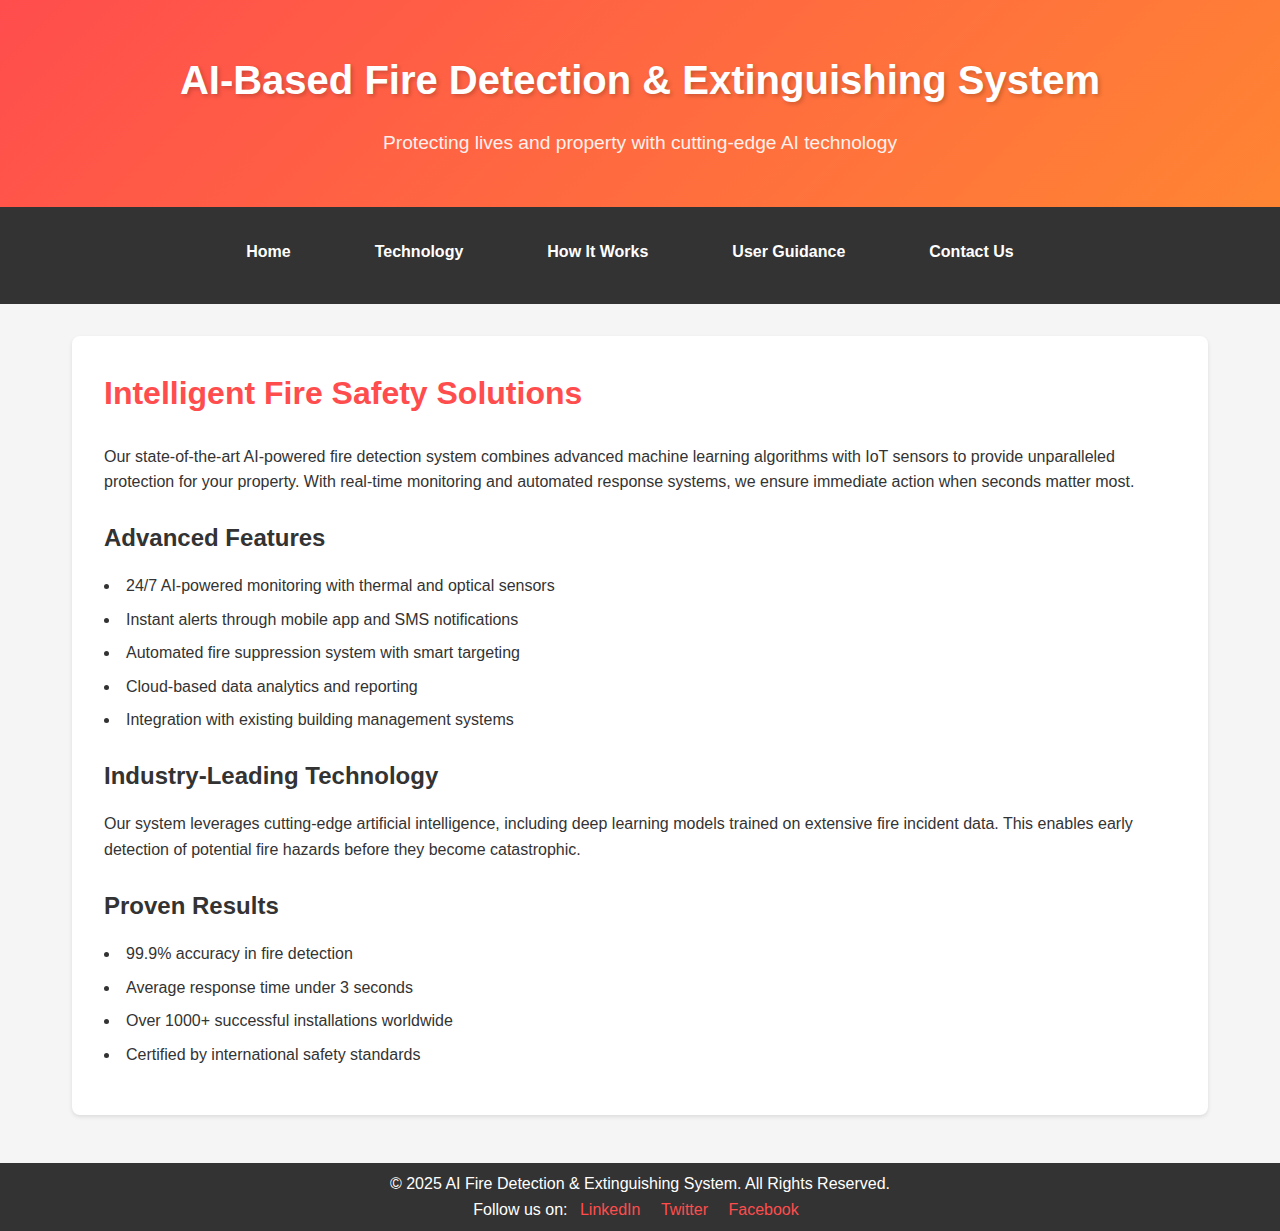
<file: index.html>
<!DOCTYPE html>
<html lang="en">
<head>
  <meta charset="UTF-8">
  <meta name="viewport" content="width=device-width, initial-scale=1.0">
  <title>AI Fire Detection & Extinguishing System</title>
  <link rel="stylesheet" href="styles.css">
</head>
<body>
  <!-- Header Section -->
  <header class="header">
    <div class="header-content">
      <h1>AI-Based Fire Detection & Extinguishing System</h1>
      <p>Protecting lives and property with cutting-edge AI technology</p>
    </div>
  </header>

  <!-- Navigation Bar -->
  <nav class="navbar">
    <ul>
      <li><a href="index.html">Home</a></li>
      <li><a href="technology.html">Technology</a></li>
      <li><a href="how-it-works.html">How It Works</a></li>
      <li><a href="guidance.html">User Guidance</a></li>
      <li><a href="contact.html">Contact Us</a></li>
    </ul>
  </nav>

  <!-- Main Content Section -->
  <main class="main-content">
    <section class="intro-section">
      <h2>Intelligent Fire Safety Solutions</h2>
      <p>Our state-of-the-art AI-powered fire detection system combines advanced machine learning algorithms with IoT sensors to provide unparalleled protection for your property. With real-time monitoring and automated response systems, we ensure immediate action when seconds matter most.</p>

      

      <h3>Advanced Features</h3>
      <ul>
        <li>24/7 AI-powered monitoring with thermal and optical sensors</li>
        <li>Instant alerts through mobile app and SMS notifications</li>
        <li>Automated fire suppression system with smart targeting</li>
        <li>Cloud-based data analytics and reporting</li>
        <li>Integration with existing building management systems</li>
      </ul>

      <h3>Industry-Leading Technology</h3>
      <p>Our system leverages cutting-edge artificial intelligence, including deep learning models trained on extensive fire incident data. This enables early detection of potential fire hazards before they become catastrophic.</p>

      <h3>Proven Results</h3>
      <ul>
        <li>99.9% accuracy in fire detection</li>
        <li>Average response time under 3 seconds</li>
        <li>Over 1000+ successful installations worldwide</li>
        <li>Certified by international safety standards</li>
      </ul>
    </section>
  </main>

  <!-- Footer Section -->
  <footer class="footer">
    <div class="footer-content">
      <p>&copy; 2025 AI Fire Detection & Extinguishing System. All Rights Reserved.</p>
      <p>Follow us on:
        <a href="#" class="social-link">LinkedIn</a>
        <a href="#" class="social-link">Twitter</a>
        <a href="#" class="social-link">Facebook</a>
      </p>
    </div>
  </footer>

</body>
</html>
</file>
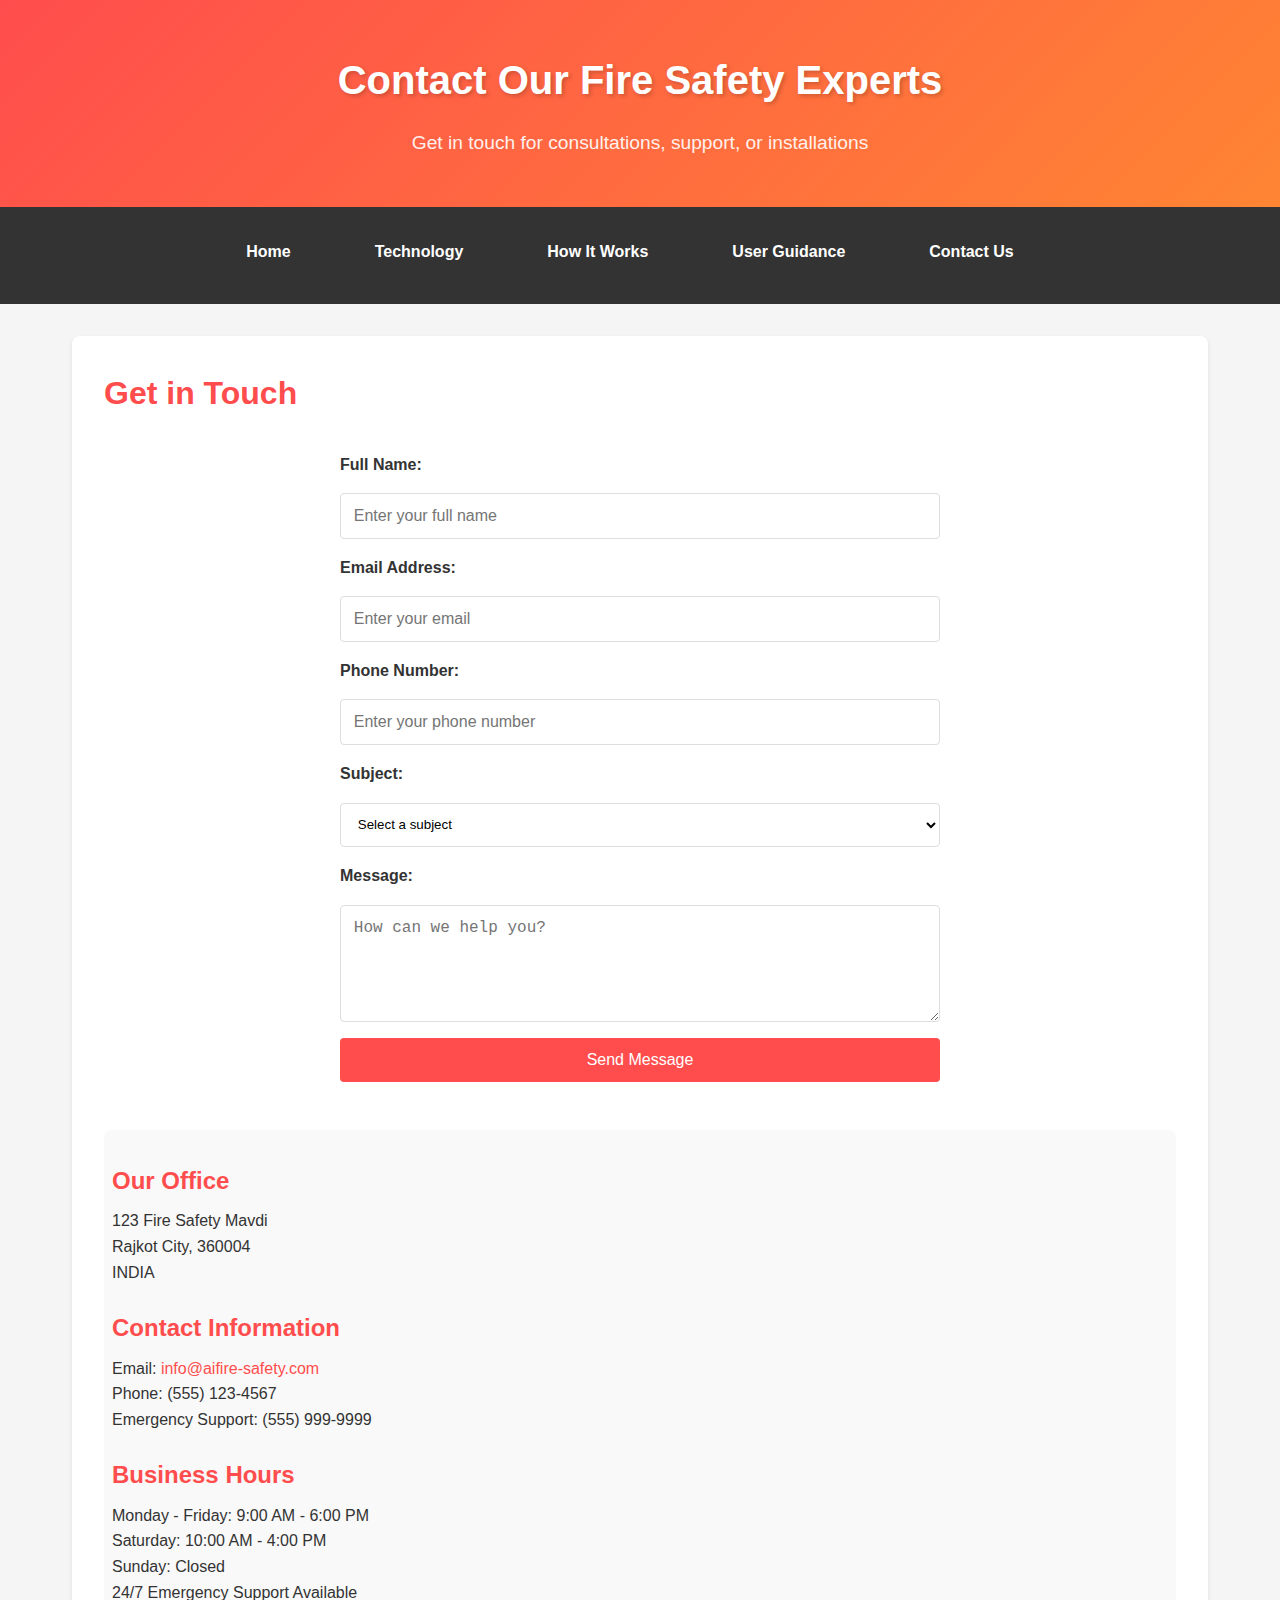
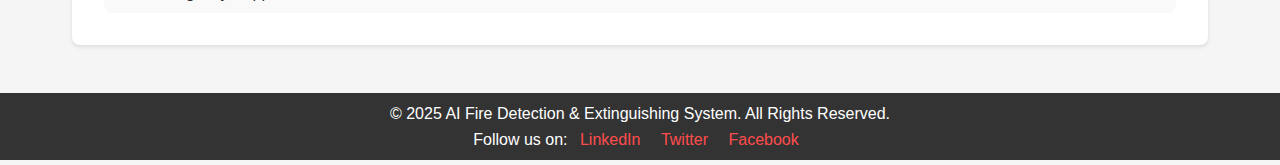
<file: contact.html>
<!DOCTYPE html>
<html lang="en">
<head>
  <meta charset="UTF-8">
  <meta name="viewport" content="width=device-width, initial-scale=1.0">
  <title>Contact Us - AI Fire Detection System</title>
  <link rel="stylesheet" href="styles.css">
</head>
<body>
  <!-- Header Section -->
  <header class="header">
    <div class="header-content">
      <h1>Contact Our Fire Safety Experts</h1>
      <p>Get in touch for consultations, support, or installations</p>
    </div>
  </header>

  <!-- Navigation Bar -->
  <nav class="navbar">
    <ul>
      <li><a href="index.html">Home</a></li>
      <li><a href="technology.html">Technology</a></li>
      <li><a href="how-it-works.html">How It Works</a></li>
      <li><a href="guidance.html">User Guidance</a></li>
      <li><a href="contact.html">Contact Us</a></li>
    </ul>
  </nav>

  <!-- Main Content Section -->
  <main class="main-content">
    <section class="contact-section">
      <h2>Get in Touch</h2>

      <form id="contact-form">
        <label for="name">Full Name:</label>
        <input type="text" id="name" name="name" required placeholder="Enter your full name">

        <label for="email">Email Address:</label>
        <input type="email" id="email" name="email" required placeholder="Enter your email">

        <label for="phone">Phone Number:</label>
        <input type="tel" id="phone" name="phone" placeholder="Enter your phone number">

        <label for="subject">Subject:</label>
        <select id="subject" name="subject" required>
          <option value="">Select a subject</option>
          <option value="installation">New Installation</option>
          <option value="support">Technical Support</option>
          <option value="maintenance">Maintenance Request</option>
          <option value="quote">Request Quote</option>
          <option value="other">Other</option>
        </select>

        <label for="message">Message:</label>
        <textarea id="message" name="message" rows="5" required placeholder="How can we help you?"></textarea>

        <button type="submit">Send Message</button>
      </form>

      <div class="contact-info">
        <h3>Our Office</h3>
        <p>123 Fire Safety Mavdi<br>Rajkot City,  360004<br>INDIA</p>

        <h3>Contact Information</h3>
        <p>Email: <a href="mailto:info@aifire-safety.com">info@aifire-safety.com</a><br>
        Phone: (555) 123-4567<br>
        Emergency Support: (555) 999-9999</p>

        <h3>Business Hours</h3>
        <p>Monday - Friday: 9:00 AM - 6:00 PM<br>
        Saturday: 10:00 AM - 4:00 PM<br>
        Sunday: Closed<br>
        24/7 Emergency Support Available</p>
      </div>
    </section>
  </main>

  <!-- Footer Section -->
  <footer class="footer">
    <div class="footer-content">
      <p>&copy; 2025 AI Fire Detection & Extinguishing System. All Rights Reserved.</p>
      <p>Follow us on:
        <a href="#" class="social-link">LinkedIn</a>
        <a href="#" class="social-link">Twitter</a>
        <a href="#" class="social-link">Facebook</a>
      </p>
    </div>
  </footer>

</body>
</html>
</file>
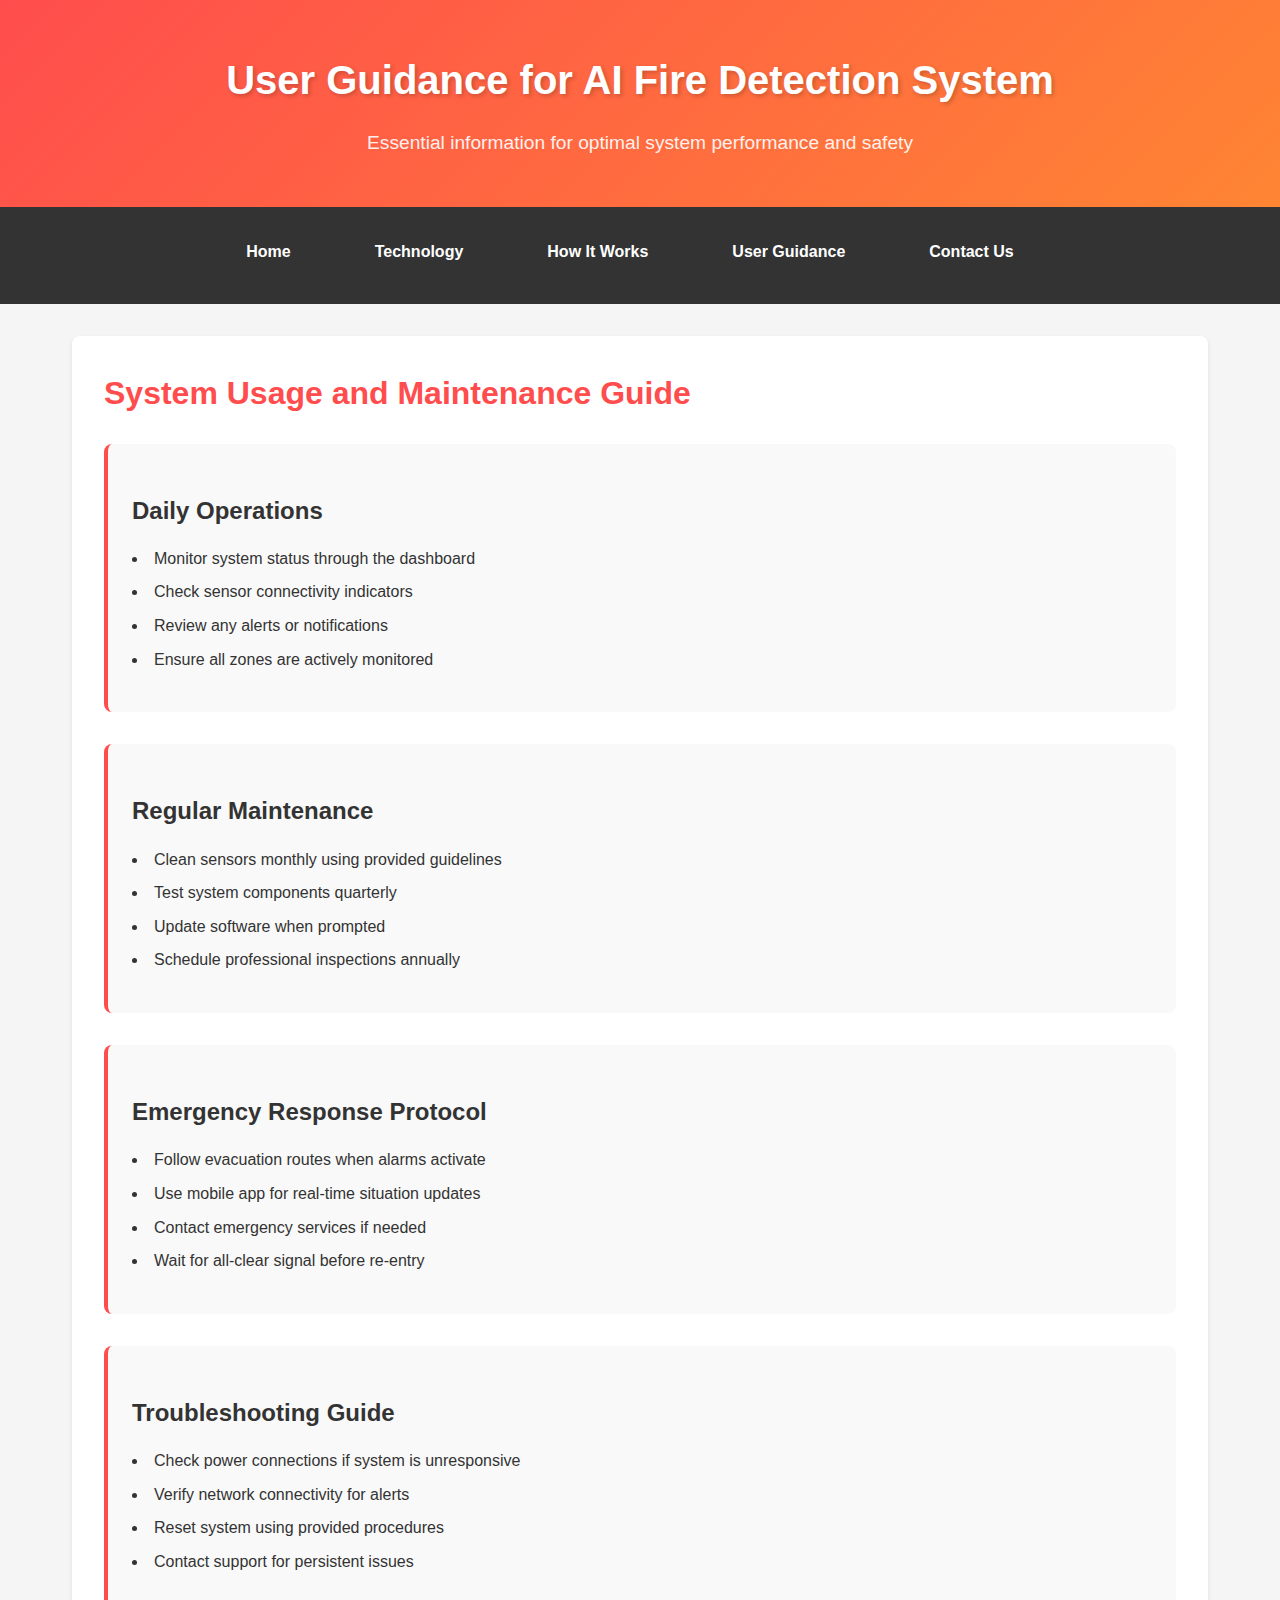
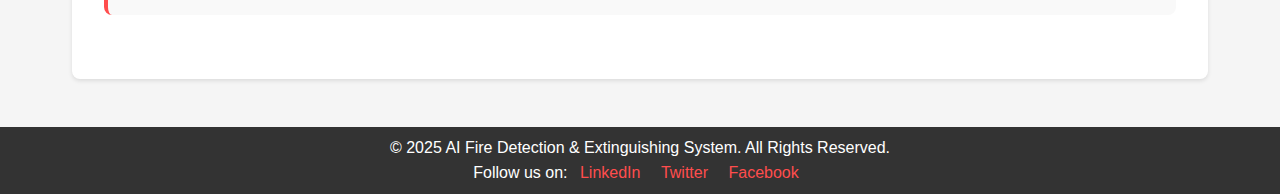
<file: guidance.html>
<!DOCTYPE html>
<html lang="en">
<head>
  <meta charset="UTF-8">
  <meta name="viewport" content="width=device-width, initial-scale=1.0">
  <title>User Guidance - AI Fire Detection System</title>
  <link rel="stylesheet" href="styles.css">
</head>
<body>
  <!-- Header Section -->
  <header class="header">
    <div class="header-content">
      <h1>User Guidance for AI Fire Detection System</h1>
      <p>Essential information for optimal system performance and safety</p>
    </div>
  </header>

  <!-- Navigation Bar -->
  <nav class="navbar">
    <ul>
      <li><a href="index.html">Home</a></li>
      <li><a href="technology.html">Technology</a></li>
      <li><a href="how-it-works.html">How It Works</a></li>
      <li><a href="guidance.html">User Guidance</a></li>
      <li><a href="contact.html">Contact Us</a></li>
    </ul>
  </nav>

  <!-- Main Content Section -->
  <main class="main-content">
    <section class="guidance-section">
      <h2>System Usage and Maintenance Guide</h2>

      <div class="guidance-item">
        
        <h3>Daily Operations</h3>
        <ul>
          <li>Monitor system status through the dashboard</li>
          <li>Check sensor connectivity indicators</li>
          <li>Review any alerts or notifications</li>
          <li>Ensure all zones are actively monitored</li>
        </ul>
      </div>

      <div class="guidance-item">
       
        <h3>Regular Maintenance</h3>
        <ul>
          <li>Clean sensors monthly using provided guidelines</li>
          <li>Test system components quarterly</li>
          <li>Update software when prompted</li>
          <li>Schedule professional inspections annually</li>
        </ul>
      </div>

      <div class="guidance-item">
       
        <h3>Emergency Response Protocol</h3>
        <ul>
          <li>Follow evacuation routes when alarms activate</li>
          <li>Use mobile app for real-time situation updates</li>
          <li>Contact emergency services if needed</li>
          <li>Wait for all-clear signal before re-entry</li>
        </ul>
      </div>

      <div class="guidance-item">
       
        <h3>Troubleshooting Guide</h3>
        <ul>
          <li>Check power connections if system is unresponsive</li>
          <li>Verify network connectivity for alerts</li>
          <li>Reset system using provided procedures</li>
          <li>Contact support for persistent issues</li>
        </ul>
      </div>
    </section>
  </main>

  <!-- Footer Section -->
  <footer class="footer">
    <div class="footer-content">
      <p>&copy; 2025 AI Fire Detection & Extinguishing System. All Rights Reserved.</p>
      <p>Follow us on:
        <a href="#" class="social-link">LinkedIn</a>
        <a href="#" class="social-link">Twitter</a>
        <a href="#" class="social-link">Facebook</a>
      </p>
    </div>
  </footer>

</body>
</html>
</file>
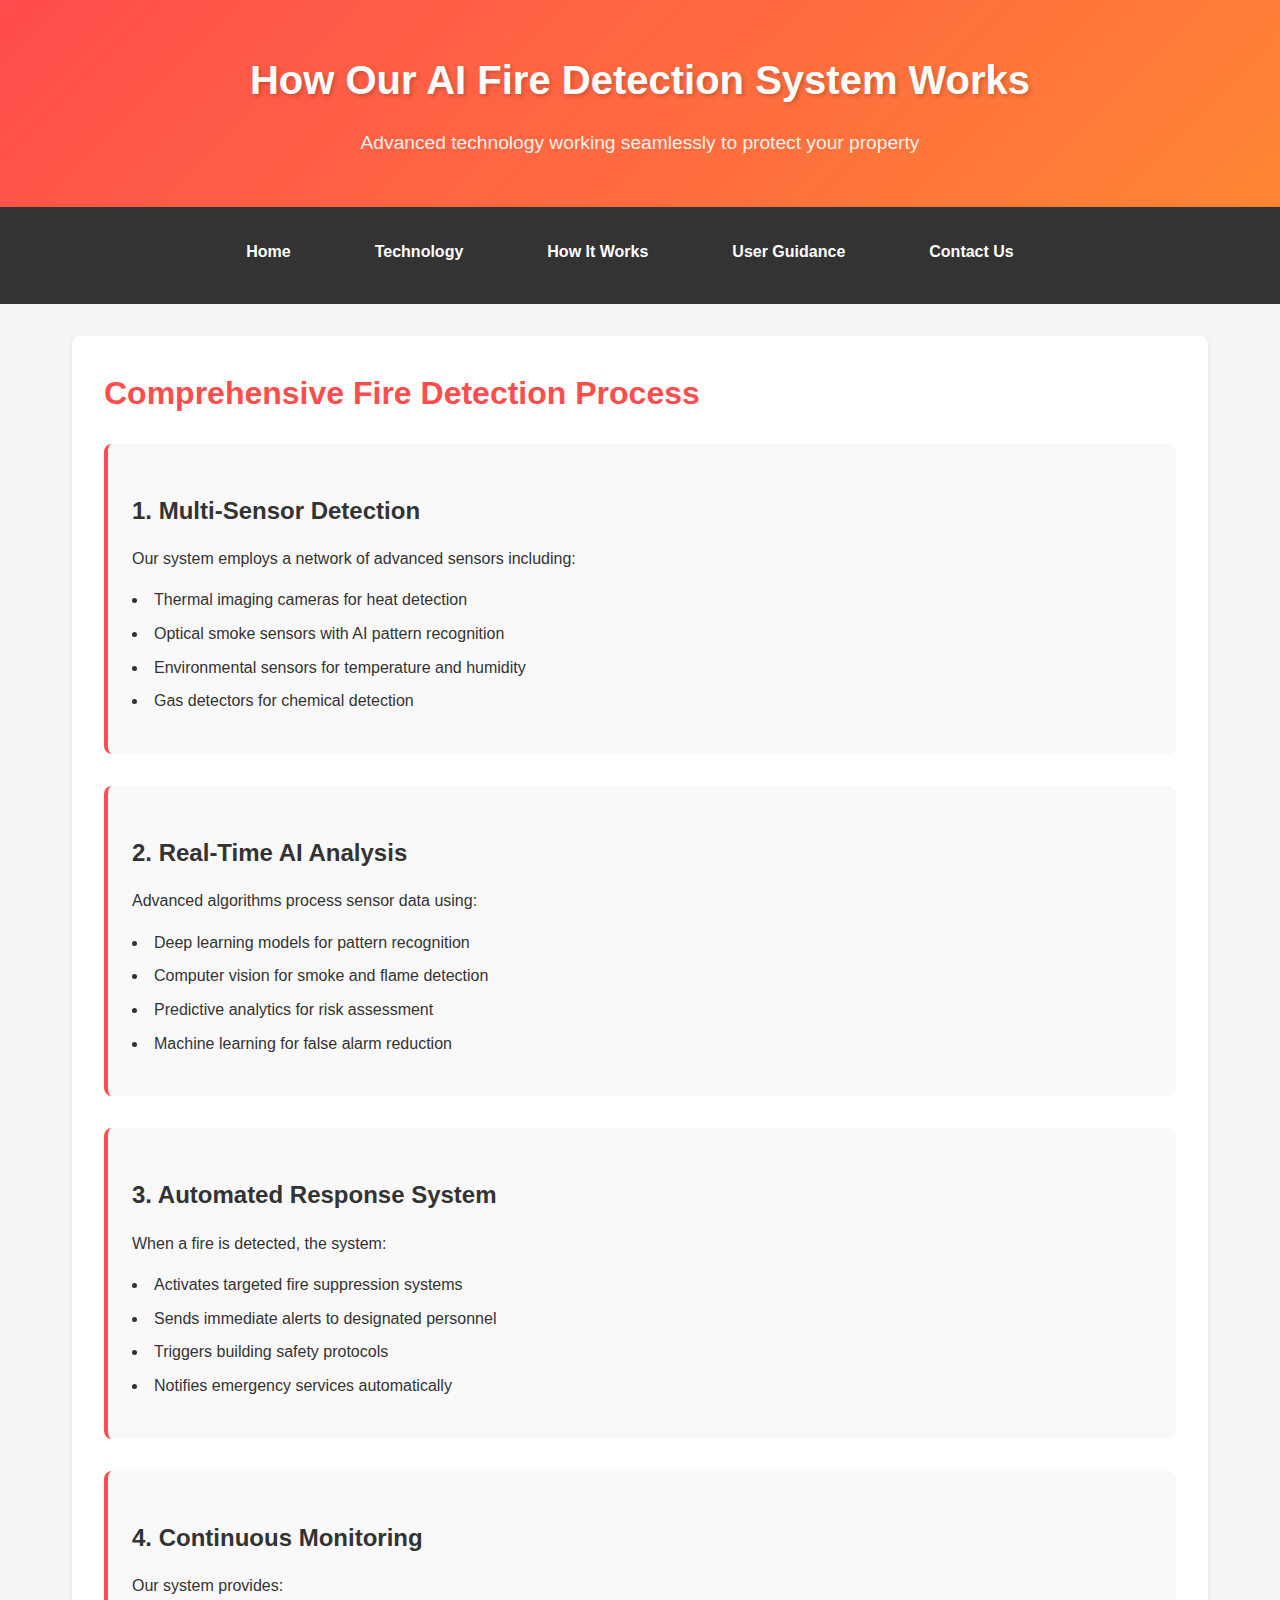
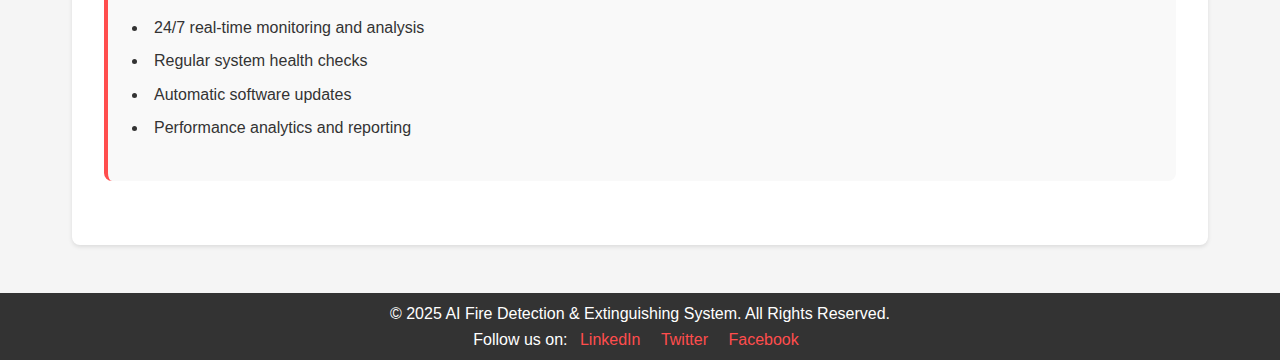
<file: how-it-works.html>
<!DOCTYPE html>
<html lang="en">
<head>
  <meta charset="UTF-8">
  <meta name="viewport" content="width=device-width, initial-scale=1.0">
  <title>How It Works - AI Fire Detection System</title>
  <link rel="stylesheet" href="styles.css">
</head>
<body>
  <!-- Header Section -->
  <header class="header">
    <div class="header-content">
      <h1>How Our AI Fire Detection System Works</h1>
      <p>Advanced technology working seamlessly to protect your property</p>
    </div>
  </header>

  <!-- Navigation Bar -->
  <nav class="navbar">
    <ul>
      <li><a href="index.html">Home</a></li>
      <li><a href="technology.html">Technology</a></li>
      <li><a href="how-it-works.html">How It Works</a></li>
      <li><a href="guidance.html">User Guidance</a></li>
      <li><a href="contact.html">Contact Us</a></li>
    </ul>
  </nav>

  <!-- Main Content Section -->
  <main class="main-content">
    <section class="how-it-works-section">
      <h2>Comprehensive Fire Detection Process</h2>

      <div class="step-item">
       
        <h3>1. Multi-Sensor Detection</h3>
        <p>Our system employs a network of advanced sensors including:</p>
        <ul>
          <li>Thermal imaging cameras for heat detection</li>
          <li>Optical smoke sensors with AI pattern recognition</li>
          <li>Environmental sensors for temperature and humidity</li>
          <li>Gas detectors for chemical detection</li>
        </ul>
      </div>

      <div class="step-item">
       
        <h3>2. Real-Time AI Analysis</h3>
        <p>Advanced algorithms process sensor data using:</p>
        <ul>
          <li>Deep learning models for pattern recognition</li>
          <li>Computer vision for smoke and flame detection</li>
          <li>Predictive analytics for risk assessment</li>
          <li>Machine learning for false alarm reduction</li>
        </ul>
      </div>

      <div class="step-item">
       
        <h3>3. Automated Response System</h3>
        <p>When a fire is detected, the system:</p>
        <ul>
          <li>Activates targeted fire suppression systems</li>
          <li>Sends immediate alerts to designated personnel</li>
          <li>Triggers building safety protocols</li>
          <li>Notifies emergency services automatically</li>
        </ul>
      </div>

      <div class="step-item">
       
        <h3>4. Continuous Monitoring</h3>
        <p>Our system provides:</p>
        <ul>
          <li>24/7 real-time monitoring and analysis</li>
          <li>Regular system health checks</li>
          <li>Automatic software updates</li>
          <li>Performance analytics and reporting</li>
        </ul>
      </div>
    </section>
  </main>

  <!-- Footer Section -->
  <footer class="footer">
    <div class="footer-content">
      <p>&copy; 2025 AI Fire Detection & Extinguishing System. All Rights Reserved.</p>
      <p>Follow us on:
        <a href="#" class="social-link">LinkedIn</a>
        <a href="#" class="social-link">Twitter</a>
        <a href="#" class="social-link">Facebook</a>
      </p>
    </div>
  </footer>

</body>
</html>
</file>
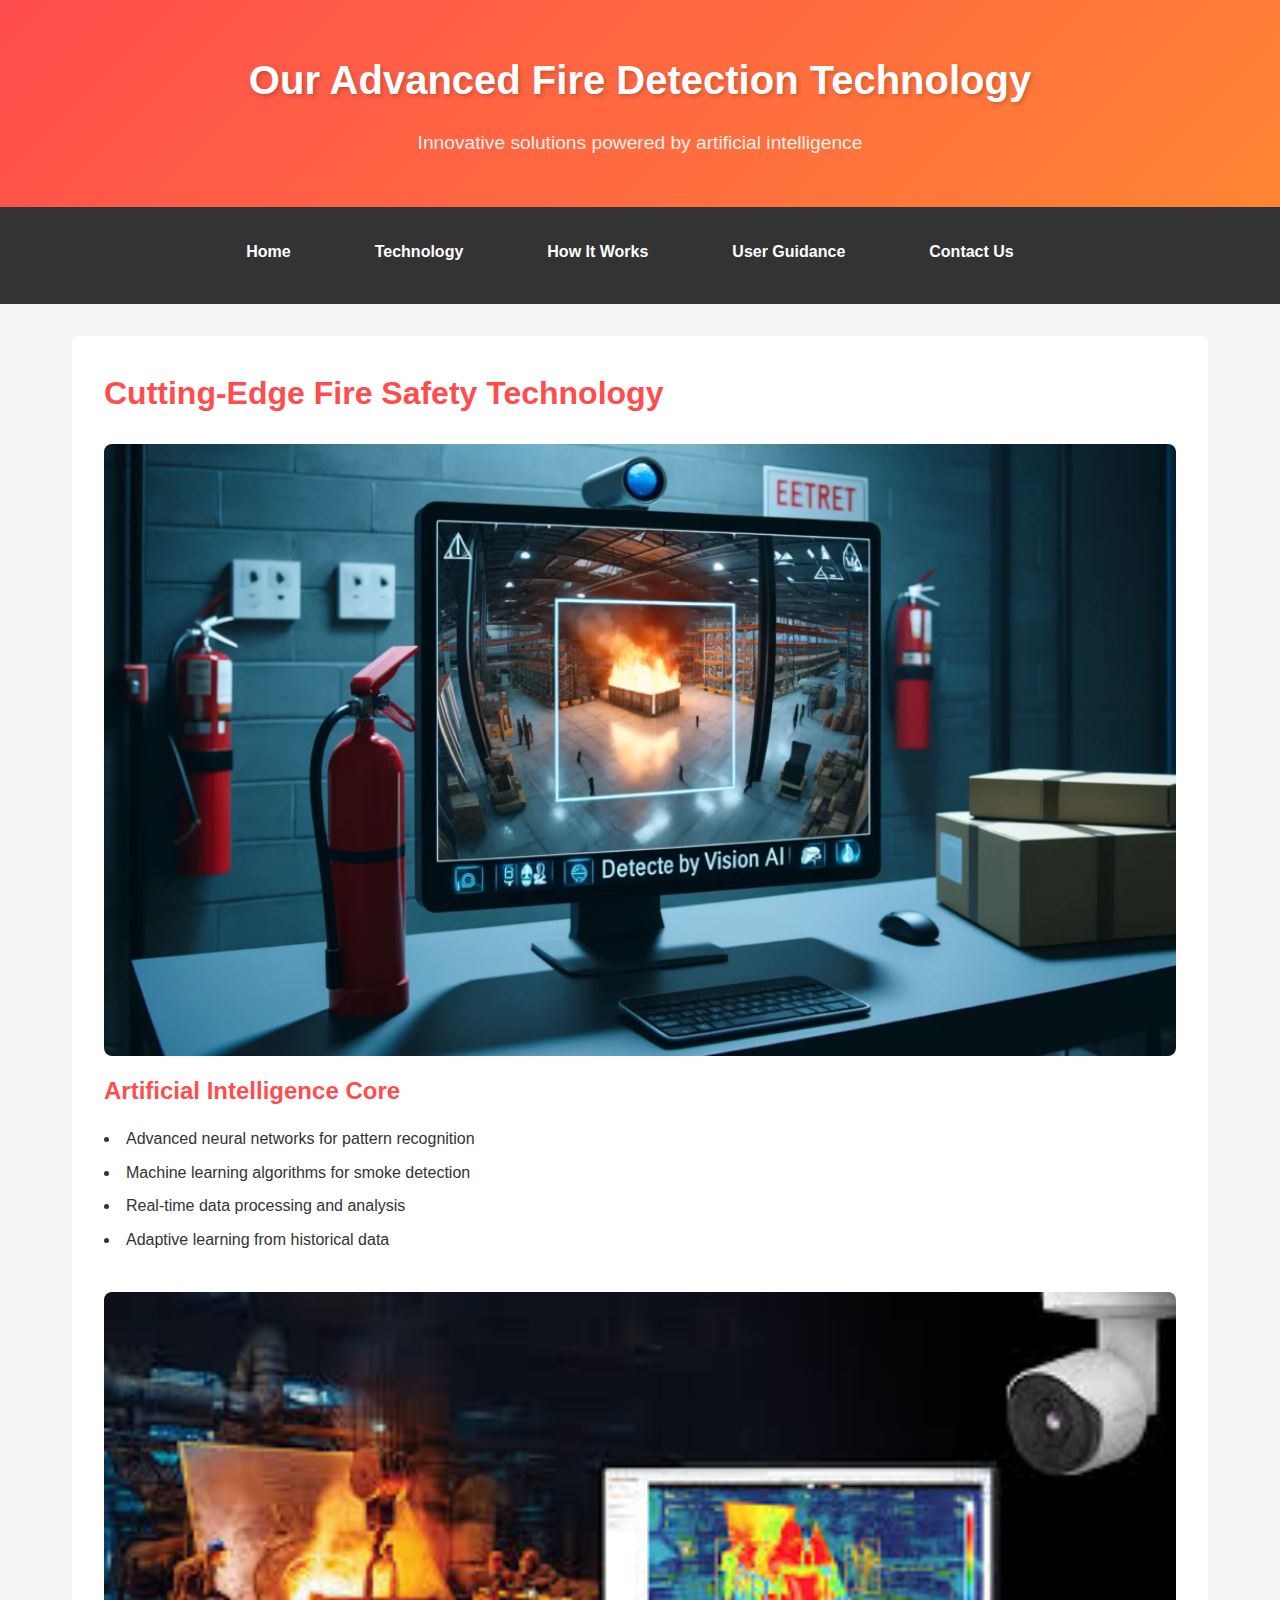
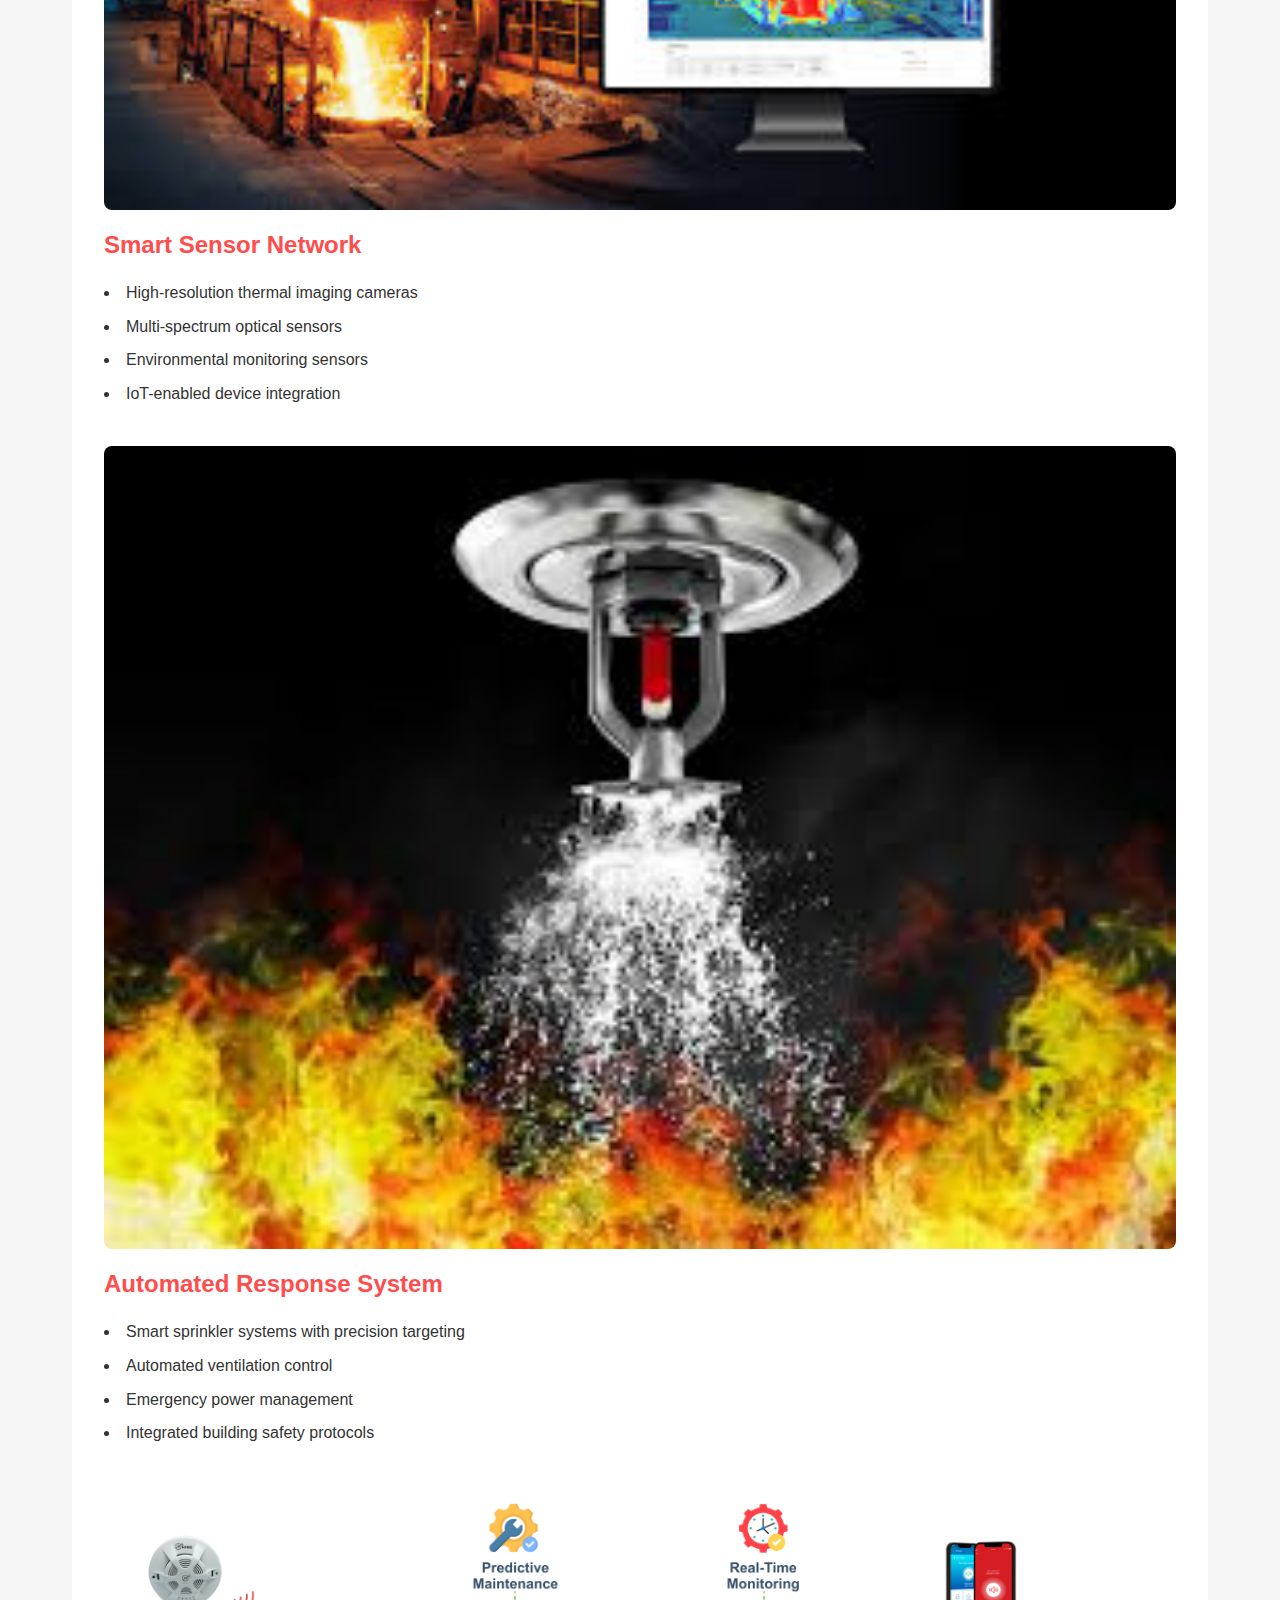
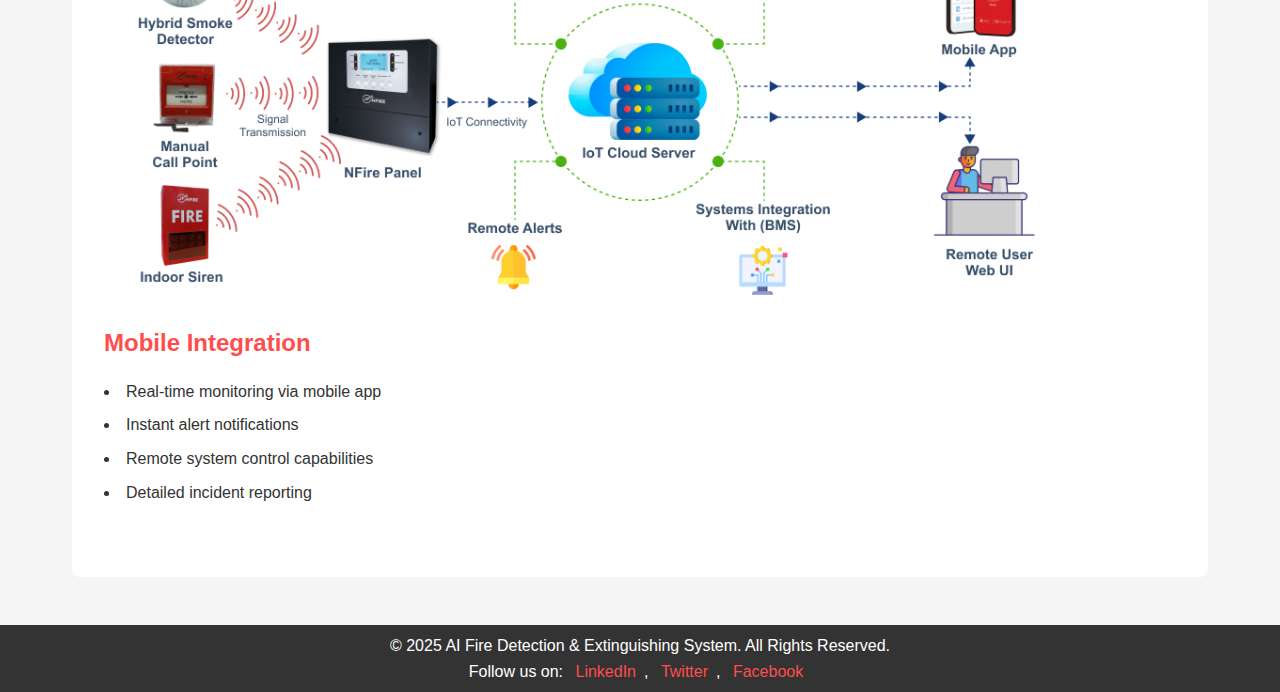
<file: technology.html>
<!DOCTYPE html>
<html lang="en">
<head>
  <meta charset="UTF-8">
  <meta name="viewport" content="width=device-width, initial-scale=1.0">
  <title>Technology - AI Fire Detection System</title>
  <link rel="stylesheet" href="styles.css">
</head>
<body>
  <!-- Header Section -->
  <header class="header">
    <div class="header-content">
      <h1>Our Advanced Fire Detection Technology</h1>
      <p>Innovative solutions powered by artificial intelligence</p>
    </div>
  </header>

  <!-- Navigation Bar -->
  <nav class="navbar">
    <ul>
      <li><a href="index.html">Home</a></li>
      <li><a href="technology.html">Technology</a></li>
      <li><a href="how-it-works.html">How It Works</a></li>
      <li><a href="guidance.html">User Guidance</a></li>
      <li><a href="contact.html">Contact Us</a></li>
    </ul>
  </nav>

  <!-- Main Content Section -->
  <main class="main-content">
    <section class="technology-section">
      <h2>Cutting-Edge Fire Safety Technology</h2>

      <div class="tech-item">
        <img src="images/Vision-AI-Smoke-and-Fire-Detection-1024x585.webp" alt="AI Technology" class="tech-image">
        <h3>Artificial Intelligence Core</h3>
        <ul>
          <li>Advanced neural networks for pattern recognition</li>
          <li>Machine learning algorithms for smoke detection</li>
          <li>Real-time data processing and analysis</li>
          <li>Adaptive learning from historical data</li>
        </ul>
      </div>

      <div class="tech-item">
        <img src="images\download (1).jpg" alt="Sensor Technology" class="tech-image">
        <h3>Smart Sensor Network</h3>
        <ul>
          <li>High-resolution thermal imaging cameras</li>
          <li>Multi-spectrum optical sensors</li>
          <li>Environmental monitoring sensors</li>
          <li>IoT-enabled device integration</li>
        </ul>
      </div>

      <div class="tech-item">
        <img src="images/download.jpg" alt="Response System" class="tech-image">
        <h3>Automated Response System</h3>
        <ul>
          <li>Smart sprinkler systems with precision targeting</li>
          <li>Automated ventilation control</li>
          <li>Emergency power management</li>
          <li>Integrated building safety protocols</li>
        </ul>
      </div>

      <div class="tech-item">
        <img src="images/IOT.jpg" alt="Mobile Integration" class="tech-image">
        <h3>Mobile Integration</h3>
        <ul>
          <li>Real-time monitoring via mobile app</li>
          <li>Instant alert notifications</li>
          <li>Remote system control capabilities</li>
          <li>Detailed incident reporting</li>
        </ul>
      </div>

    </section>
  </main>

  <!-- Footer Section -->
  <footer class="footer">
    <div class="footer-content">
      <p>&copy; 2025 AI Fire Detection & Extinguishing System. All Rights Reserved.</p>
      <p>Follow us on:
        <a href="#" class="social-link">LinkedIn</a>,
        <a href="#" class="social-link">Twitter</a>,
        <a href="#" class="social-link">Facebook</a>
      </p>
    </div>
  </footer>

</body>
</html>
</file>
<file: styles.css>
/* Reset and Base Styles */
* {
  margin: 0;
  padding: 0;
  box-sizing: border-box;
}

body {
  font-family: 'Arial', sans-serif;
  line-height: 1.6;
  color: #333;
  background-color: #f5f5f5;
}

/* Header Styles */
.header {
  background: linear-gradient(135deg, #ff4d4d, #ff8533);
  color: white;
  padding: 3rem 2rem;
  text-align: center;
}

.header-content h1 {
  font-size: 2.5rem;
  margin-bottom: 1rem;
  text-shadow: 2px 2px 4px rgba(0, 0, 0, 0.2);
}

.header-content p {
  font-size: 1.2rem;
  opacity: 0.9;
}

/* Navigation Bar */
.navbar {
  background-color: #333;
  padding: 1rem 0;
  position: sticky;
  top: 0;
  z-index: 100;
}

.navbar ul {
  list-style: none;
  display: flex;
  justify-content: center;
  gap: 2rem;
}

.navbar a {
  color: white;
  text-decoration: none;
  font-weight: 500;
  padding: 0.5rem 1rem;
  border-radius: 4px;
  transition: background-color 0.3s;
}

.navbar a:hover {
  background-color: #ff4d4d;
}

/* Main Content */
.main-content {
  max-width: 1200px;
  margin: 2rem auto;
  padding: 0 2rem;
}

.intro-section, .how-it-works-section, .guidance-section, .contact-section {
  background-color: white;
  padding: 2rem;
  border-radius: 8px;
  box-shadow: 0 2px 4px rgba(0, 0, 0, 0.1);
  margin-bottom: 2rem;
}

h2 {
  color: #ff4d4d;
  margin-bottom: 1.5rem;
  font-size: 2rem;
}

h3 {
  color: #333;
  margin: 1.5rem 0 1rem;
  font-size: 1.5rem;
}

/* Images */
.content-image, .step-image, .guidance-image {
  max-width: 100%;
  height: auto;
  border-radius: 8px;
  margin: 1.5rem 0;
  box-shadow: 0 2px 4px rgba(0, 0, 0, 0.1);
}

/* Reset and Base Styles */
* {
  margin: 0;
  padding: 0;
  box-sizing: border-box;
}

body {
  font-family: 'Arial', sans-serif;
  line-height: 1.6;
  color: #333;
  background-color: #f5f5f5;
}

/* Header Styles */
.header {
  background: linear-gradient(135deg, #ff4d4d, #ff8533);
  color: white;
  padding: 3rem 2rem;
  text-align: center;
}

.header-content h1 {
  font-size: 2.5rem;
  margin-bottom: 1rem;
}

.header-content p {
  font-size: 1.2rem;
}

/* Navigation Bar */
.navbar {
  background-color: #333;
  padding: 1rem 0;
}

.navbar ul {
  list-style: none;
  display: flex;
  justify-content: center;
}

.navbar li {
    margin-right:20px
}
.navbar a {
    color: white;
    text-decoration: none;
    font-weight: bold;
}

.navbar a:hover {
    text-decoration: underline; /* Underline effect on hover */
}

/* Main Content */
.main-content {
    max-width:1200px
}
.technology-section {
    background-color: white; /* White background for the technology section */
    padding:2rem; /* Padding around the section */
    border-radius:8px; /* Rounded corners */
    box-shadow:0px
}
.tech-item {
   margin-bottom:40px
}
.tech-image {
   width:100%; /* Responsive image */
   height:auto; /* Maintain aspect ratio */
   border-radius:8px; /* Rounded corners for images */
   box-shadow:0px
}
.tech-item h3 {
   color:#ff4d4d; /* Heading color */
   margin-top:.5rem
}
ul {
   list-style-position:inside
}
ul li {
   margin-bottom:.5rem
}

/* Footer Styles */
.footer {
   background-color:#333; /* Dark footer background */
   color:white; /* White text color */
   padding:.5rem; /* Padding around footer */
   text-align:center; /* Center align text in footer */
}
.footer-content {
   max-width:1200px; /* Max width for footer content */
   margin:auto; /* Center footer content */
}
.social-link {
   color:#ff4d4d; /* Social link color */
   text-decoration:none; /* No underline on links */
}
.social-link:hover {
   text-decoration:underline; /* Underline on hover for links */
}

/* Responsive Design */
@media (max-width:768px) { 
   .navbar ul { 
       flex-direction:column; 
       align-items:center 
   }
}



/* Lists */
ul {
  list-style-position: inside;
  margin: 1rem 0;
}

ul li {
  margin-bottom: 0.5rem;
}

/* Step Items and Guidance Items */
.step-item, .guidance-item {
  margin-bottom: 2rem;
  padding: 1.5rem;
  background-color: #f9f9f9;
  border-radius: 8px;
  border-left: 4px solid #ff4d4d;
}

/* Contact Form */
#contact-form {
  display: grid;
  gap: 1rem;
  max-width: 600px;
  margin: 2rem auto;
}

#contact-form label {
  font-weight: bold;
}

#contact-form input,
#contact-form textarea {
  width: 100%;
  padding: 0.8rem;
  border: 1px solid #ddd;
  border-radius: 4px;
  font-size: 1rem;
}

#contact-form button {
  background-color: #ff4d4d;
  color: white;
  padding: 1rem 2rem;
  border: none;
  border-radius: 4px;
  cursor: pointer;
  font-size: 1rem;
  transition: background-color 0.3s;
}

#contact-form button:hover {
  background-color: #ff3333;
}

/* Contact Information */
.contact-info {
  margin-top: 3rem;
  padding: 2rem;
  background-color: #f9f9f9;
  border-radius: 8px;
}

.contact-info h3 {
  color: #ff4d4d;
  margin-bottom: 0.5rem;
}

.contact-info a {
  color: #ff4d4d;
  text-decoration: none;
}

.contact-info a:hover {
  text-decoration: underline;
}

/* Footer */
.footer {
  background-color: #333;
  color: white;
  padding: 2rem;
  text-align: center;
  margin-top: 3rem;
}

.footer-content {
  max-width: 1200px;
  margin: 0 auto;
}

.social-link {
  color: #ff4d4d;
  text-decoration: none;
  margin: 0 0.5rem;
}

.social-link:hover {
  text-decoration: underline;
}

/* Responsive Design */
@media (max-width: 768px) {
  .navbar ul {
    flex-direction: column;
    align-items: center;
    gap: 1rem;
  }

  .header-content h1 {
    font-size: 2rem;
  }

  .main-content {
    padding: 0 1rem;
  }

  .step-item, .guidance-item {
    padding: 1rem;
  }
}

/* Animations */
@keyframes fadeIn {
  from { opacity: 0; }
  to { opacity: 1; }
}

.main-content {
  animation: fadeIn 0.5s ease-in;
}
/* Reset and Base Styles */
* {
  margin: 0;
  padding: 0;
  box-sizing: border-box;
}

body {
  font-family: 'Arial', sans-serif;
  line-height: 1.6;
  color: #333;
  background-color: #f5f5f5; /* Light background for a clean look */
}

/* Header Styles */
.header {
  background: linear-gradient(135deg, #ff4d4d, #ff8533);
  color: white;
  padding: 3rem 2rem;
  text-align: center;
}

.header-content h1 {
  font-size: 2.5rem;
  margin-bottom: 1rem;
}

.header-content p {
  font-size: 1.2rem;
}

/* Navigation Bar */
.navbar {
  background-color: #333; /* Dark navigation bar */
  padding: 1rem 0;
}

.navbar ul {
  list-style: none;
  display: flex;
  justify-content: center; /* Center align items */
}

.navbar li {
    margin-right:20px
}
.navbar a {
    color: white; /* White text color */
    text-decoration: none; /* No underline on links */
    font-weight: bold; /* Bold text */
}

.navbar a:hover {
    text-decoration: underline; /* Underline effect on hover */
}

/* Main Content Section */
.main-content {
    max-width:1200px; /* Max width for main content */
    margin:2rem auto; /* Center align with margin */
    padding:0 2rem; /* Padding for content */
}

.contact-section {
    background-color: white; /* White background for contact section */
    padding:2rem; /* Padding around the section */
    border-radius:8px; /* Rounded corners */
    box-shadow:0px 2px 4px rgba(0,0,0,0.1); /* Subtle shadow effect */
}

/* Form Styles */
#contact-form {
    display: grid; /* Grid layout for form elements */
    gap: 1rem; /* Space between form elements */
}

#contact-form label {
    font-weight: bold; /* Bold labels for clarity */
}

#contact-form input,
#contact-form select,
#contact-form textarea {
    width: 100%; /* Full width inputs */
    padding: .8rem; /* Padding for inputs */
    border-radius: 4px; /* Rounded corners for inputs */
    border: 1px solid #ddd; /* Light gray border */
}

/* Styling for Subject Dropdown */
#subject {
    background-color: white; /* White background for dropdown */
    cursor: pointer; /* Pointer cursor on hover over dropdown */
}

/* Button Styles */
#contact-form button {
    background-color: #ff4d4d; /* Button background color */
    color: white; /* Button text color */
    padding:.8rem; /* Padding for button */
    border:none; /* No border on button */
    border-radius:4px; /* Rounded corners for button */
    cursor:pointer; /* Pointer cursor on hover */
    transition:.3s ease; /* Smooth transition effect on hover */
}

#contact-form button:hover {
    background-color:#ff3333; /* Darker red on hover */
}

/* Contact Information Styles */
.contact-info {
   margin-top:3rem; 
   padding:.5rem;
   background-color:#f9f9f9; 
   border-radius:8px;
   box-shadow:0px
}
.contact-info h3 {
   color:#ff4d4d; 
   margin-bottom:.5rem 
}
.contact-info a {
   color:#ff4d4d; 
   text-decoration:none 
}
.contact-info a:hover {
   text-decoration:underline 
}

/* Footer Styles */
.footer {
   background-color:#333; 
   color:white; 
   padding:.5rem;
   text-align:center 
}
.footer-content {
   max-width:1200px;
   margin:auto 
}
.social-link {
   color:#ff4d4d; 
   text-decoration:none 
}
.social-link:hover {
   text-decoration:underline 
}

/* Responsive Design */
@media (max-width:768px) { 
   .navbar ul { 
       flex-direction:column; 
       align-items:center 
   }
}
</file>
